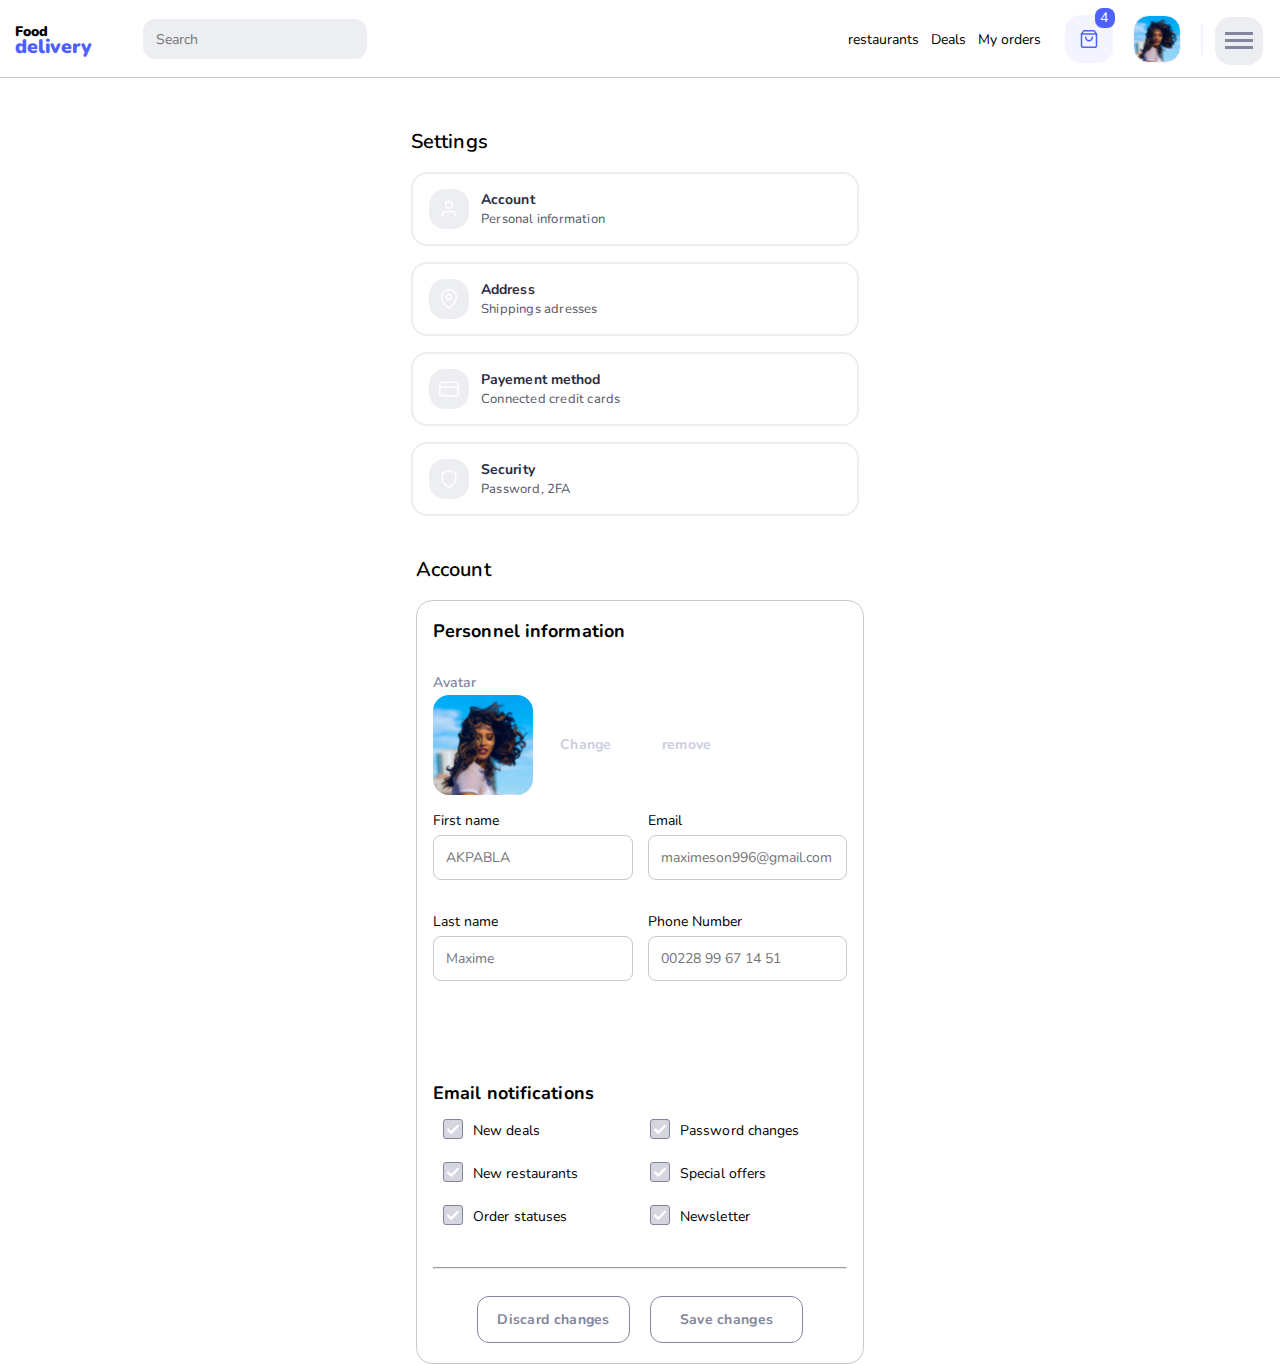
<file: home2.html>
<!DOCTYPE html>
<html lang="en">

<head>
    <meta charset="UTF-8">
    <meta http-equiv="X-UA-Compatible" content="IE=edge">
    <meta name="viewport" content="width=device-width, initial-scale=1.0">
    <link href="https://fonts.googleapis.com/css2?family=Nunito:ital,wght@0,300;0,400;0,500;0,700;1,300;1,400;1,500;1,600&family=Roboto:ital,wght@0,400;0,500;1,300;1,400&display=swap" rel="stylesheet">
    <title>contact</title>
    <link rel="stylesheet" href="style.css">
</head>

<body>
    <header class="header">
        <div class="home_head">
         <div class="home_head_search">
            <div class="food_delivery">
                <div class="food">Food</div>
                <div class="delivery">delivery</div>
            </div>
            <div class="recherche">
                <input type="search" class="search" placeholder="Search">
            </div>
         </div>
         <nav>
            <div class="home_head_img">
                <div class="header_box1"></div>
                <div class="header_box2"></div>
                <div class="header_box3"></div>
            </div>
            <div class="nav">
                <a href="#">restaurants</a>
                <a href="#">Deals</a>
                <a href="#">My orders</a>
            </div>
         </nav>
        </div>
        <label for="inputcheckbox1" class="checkboxlabel1">
            <input type="checkbox" class="checkboxinput1" id="inputcheckbox1">
            <div class="bar diagonal diagonal1"></div>
            <div class="bar horizontal"></div>
            <div class="bar diagonal diagonal2" ></div>
            <div class="sidebar">
              <ul>
                 <li>
                    <a href="home.html">Acceuil</a>
                 </li>
                 <li>
                    <a href="home2.html">Contact</a>
                 </li>
                 <li>
                     <a href="index.html">Connectez</a>
                </li>
              </ul>
            </div>
        </label>
    </header>
    <div class="login_contenair2">
        <div class="contact_main">
            <p class="home2_title">Settings</p>
            <div class="case">
                <div class="ico"> <img src="img/user.svg" alt=""></div>
                <div class="case_main">
                    <p class="ico_title">Account</p>
                    <p>Personal information</p>
                </div>
            </div>
            <div class="case">
                <div class="ico"> <img src="img/map pin.svg" alt=""></div>
                <div class="case_main">
                    <p class="ico_title">Address</p>
                    <p>Shippings adresses</p>
                </div>
            </div>
            <div class="case">
                <div class="ico"> <img src="img/credit card.svg" alt=""></div>
                <div class="case_main">
                    <p class="ico_title">Payement method</p>
                    <p>Connected credit cards</p>
                </div>
            </div>
            <div class="case">
                <div class="ico"><img src="img/shield on.svg" alt=""></div>
                <div class="case_main">
                    <p class="ico_title">Security</p>
                    <p>Password, 2FA</p>
                </div>
            </div>
        </div>
     <div class="account_account">
        <p class="home2_title">Account</p>
        <div class="account">
            <p>Personnel information</p>
            <div class="avatar">
                <div class="avatar1">Avatar</div>
                <div class="avatar2">
                    <div class="avatar_icon"></div>
                    <div class="change">Change</div>
                    <div class="remove">remove</div>
                </div>
            </div>
            <form action="#" class="form">
               <div class="text">
                <label for="firstnameinput">First name</label>
                <input type="text" id="firtnameinput" placeholder="AKPABLA">
                <label for="lastnameinput">Last name</label>
                <input type="text" id="lastnameinput" placeholder="Maxime">
               </div>
               <div class="mailinput">
                <label for="mailinput">Email</label>
                <input type="email" id="mailinput" placeholder="maximeson996@gmail.com">
                <label for="numberinput">Phone Number</label>
                <input type="number" id="numberinput" placeholder="00228 99 67 14 51">
               </div>
            </form>
            <p class="mail">Email notifications</p>
            
         <div class="form">
                <div class="text1">
            <div class="input1">
                <label for="checkbox">
                    <input type="checkbox" class="class" id="checkbox">
                    <span class="label"></span>
                    New deals
                </label>
            </div>
            <div class="input1">
                <label for="New restaurants">
                    <input type="checkbox" class="class" id="New restaurants">
                    <span class="label"></span>
                    New restaurants
                </label>
            </div>
        
            <div class="input1">
                <label for="Order statuses">
                    <input type="checkbox" class="class" id="Order statuses">
                    <span class="label"></span>
                    Order statuses
                </label>
            </div>
        </div>
        <div class="mailinput1">
            <div class="input1">
                <label for="Password changes">
                    <input type="checkbox" class="class" id="Password changes">
                    <span class="label"></span>
                    Password changes
                </label>
            </div>
            <div class="input1">
                <label for="Special offers">
                    <input type="checkbox" class="class" id="Special offers">
                    <span class="label"></span>
                    Special offers
                </label>
            </div>
            <div class="input1">
                <label for="Newsletter">
                    <input type="checkbox" class="class" id="Newsletter">
                    <span class="label"></span>
                    Newsletter
                </label>
            </div>
        </div>
        </div>
            <button class="account_button">log out</button>
            <hr>
          <div class="button1">
            <div class="account_bottom">
                <div class="discard">Discard changes</div>
                <div class="save">Save changes</div>
            </div>
          </div>
        </div>
     </div>
    </div>
</div>

</body>

</html>
</file>
<file: style.css>
* {
  box-sizing: border-box;
  font-family: "nunito", sans-serif;
  font-size: 14px;
  transition: all 0.3s;
}

body {
  margin: 0;
}
.login_contenair,
.login_contenair1,
.login_contenair2 {
  margin: 80px 15px auto;
  overflow: hidden;
  display: flex;
  flex-direction: column;
  align-content: space-around;
  flex-wrap: nowrap;
  justify-content: space-between;
  align-items: center;
}

header {
  position: fixed;
  padding: 15px 15px 15px 15px;
  background-color: #fff;
  top: 0;
  width: 100%;
  z-index: 5000;
  border-bottom: solid 1px rgba(182, 182, 182, 0.733);
}

.food_delivery {
  padding: 5px 0;
  width: 78.5px;
  font-weight: 900;
  line-height: 15px;
  margin-top: 10px;
}

.foot {
  margin: 0;
  font-size: 19.5px;
  color: rgba(43, 43, 67, 1);
}

.delivery {
  margin: 0;
  font-size: 19.5px;
  color: rgba(78, 96, 255, 1);
}

.checkboxlabel1 {
  position: absolute;
  top: 17px;
  right: 17px;
  height: 48px;
  width: 48px;
  background-color: rgba(237, 238, 242, 1);
  border-radius: 16px;
  cursor: pointer;
  padding: 15px 10px 10px 10px;
}

.checkboxinput1 {
  display: none;
}

.horizontal,
.diagonal {
  position: relative;
  float: right;
}

.checkboxinput1:checked ~ .horizontal {
  opacity: 0;
}

.checkboxinput1:checked ~ .diagonal1 {
  transform: rotate(45deg);
  margin-top: 4px;
}

input[type="checkbox"]:checked ~ .diagonal2 {
  transform: rotate(-45deg);
  margin-top: -12px;
}

input[type="checkbox"] {
  display: none;
}

.bar {
  width: 100%;
  height: 3px;
  background-color: rgba(131, 133, 156, 1);
  margin-bottom: 4px;
}

.sidebar {
  background-color: rgb(255, 255, 255);
  position: fixed;
  top: 81px;
  right: -60px;
  width: 83px;
  transform: translateX(125px);
}

.sidebar ul {
  padding: 0 10px;
}

.checkboxinput1:checked ~ .sidebar {
  transform: translateX(-60px);
}

li {
  padding-bottom: 5px;
  margin: 10px 0;
  list-style: none;
  border-bottom: 1px solid rgb(196, 197, 199);
}

li a {
  font-size: 20px;
}

a {
  text-decoration: none;
  color: rgb(166, 168, 173);
}

a:hover {
  text-decoration: underline;
  color: black;
}

h1 {
  margin: 60px 0 16px 0;
  font-size: 60px;
  font-weight: 700;
  line-height: 82px;
}
p {
  line-height: 20px;
  margin-bottom: 32px;
}
input[type="mail"],
input[type="password"] {
  display: block;
  padding: 10px;
  width: 100%;
  border: 1px solid rgba(199, 200, 210, 1);
  border-radius: 8px;
  margin: 5px 0 28px 0;
}

input {
  cursor: pointer;
}
.input {
  display: flex;
  align-items: center;
  margin-bottom: 40px;
}
input:hover {
  border: 1px solid rgba(78, 96, 255, 1);
  transition: 0.3s;
}
button {
  background-color: rgba(78, 96, 255, 1);
  color: white;
  border: 1px solid rgba(78, 96, 255, 1);
  width: 100%;
  padding: 12px 0;
  margin-bottom: 28px;
  box-shadow: 0px 8px 20px rgba(78, 96, 255, 0.16);
  border-radius: 8px;
}
button:hover {
  cursor: pointer;
}
.login_footer {
  width: 100%;
  text-align: center;
  font-weight: 700;
}
.sign_up {
  margin: 134px auto 32px auto;
}
.home_head {
  display: flex;
  align-items: center;
  justify-content: space-between;
}
.home_head_img {
  display: flex;
  align-items: center;
  justify-content: space-between;
}
.box {
  width: 345px;
  display: flex;
  justify-content: space-between;
  padding: 10px 16px;
}
.all a {
  font-size: 20px;
  line-height: 28px;
  letter-spacing: 0.1px;
  color: rgba(43, 43, 67, 1);
  font-weight: 600;
}
.prix {
  margin: 8px 0 0 -3px;
  font-weight: 800;
  font-size: 40px;
  line-height: 56px;
  letter-spacing: 0.1px;
  color: rgba(78, 96, 255, 1);
}
.red {
  color: rgba(253, 109, 34, 1);
}
.title_right {
  margin: 8px -4px;
  letter-spacing: 1px;
  color: rgba(131, 133, 156, 1);
}
.header_box1 {
  position: relative;
  height: 48px;
  width: 48px;
  background: url(img/shopping\ bagbox.svg) center center/ 20px 20px no-repeat;
  background-color: rgba(243, 244, 255, 1);
  border-radius: 16px;
  cursor: pointer;
}

.header_box1::after {
  content: "4";
  position: absolute;
  top: -7px;
  left: 30px;
  width: 15px;
  height: 20px;
  background-color: #4e60ff;
  color: #fff;
  padding-left: 5px;
  border-radius: 8px;
}
.header_box2 {
  padding: 2px;
  border: solid 1px rgba(243, 244, 255, 1);
  height: 48px;
  width: 48px;
  background: url(img/femme.svg) center center/ cover no-repeat;
  border-radius: 16px;
  margin: 0 36px 0 20px;
}
.header_box3 {
  height: 48px;
  width: 48px;
  background-color: rgb(255, 255, 255);
  border-radius: 16px;
  position: relative;
}
.header_box3::after {
  content: "";
  position: absolute;
  width: 2px;
  height: 32px;
  background-color: rgba(243, 244, 255, 1);
  top: 8px;
  left: -16px;
}
.creme1 {
  border-radius: 16px;
  margin: 24px 0 30px 0;
  width: 345px;
  height: 296px;
  background: url(img/creme.svg) center bottom / 300px 229px no-repeat
    rgba(243, 244, 255, 1);
}
.burger1 {
  border-radius: 16px;
  width: 345px;
  height: 296px;
  background: url(img/burger1.svg) center bottom / 300px 195px no-repeat
    rgba(255, 243, 237, 1);
}

.block {
  border-radius: 16px;
  padding-top: 14px;
  text-align: center;
  width: 100px;
  height: 80px;
  border: 1px solid rgb(206 207 223);
  cursor: pointer;
}
.block:hover {
  color: rgba(78, 96, 255, 1);
  background-color: rgba(243, 244, 255, 1);
  border: solid 1px rgba(78, 96, 255, 1);
}
.block1 {
  margin-bottom: 15px;
}
.block2 {
  margin: 0 15px 15px 15px;
}
.nearby {
  font-size: 20px;
  font-weight: 600;
  line-height: 28px;
  letter-spacing: 0.1px;
  margin: 0 0 16px 0;
}
.home_article_bottom {
  margin-bottom: 30px;
  border-radius: 16px;
  position: relative;
  width: 345px;
  height: 276px;
  background: url(img/table1.svg) center top/cover no-repeat;
}
.home_article_bottom::before {
  content: "FEATURED";
  color: #fff;
  border: rgba(78, 96, 255, 1) 1px solid;
  background-color: rgba(78, 96, 255, 1);
  border-radius: 0 16px 0 16px;
  top: 0px;
  right: 0px;
  position: absolute;
  padding: 8px 16px;
  font-size: 11px;
  font-weight: 700;
}
.home_article_bottom1 {
  margin-bottom: 30px;
  border-radius: 16px;
  position: relative;
  width: 345px;
  height: 276px;
  background: url(img/frites.svg) center top/cover no-repeat;
}
.home_article_bottom2 {
  margin-bottom: 30px;
  border-radius: 16px;
  position: relative;
  width: 345px;
  height: 276px;
  background: url(img/table2.svg) center top/cover no-repeat;
}
.burger_pizza {
  display: flex;
  align-items: center;
  justify-content: space-between;
  width: 1px;
}
.bottom_left {
  top: 160px;
  position: absolute;
  background-color: #fff;
  height: 119px;
  border-radius: 0 0 16px 16px;
  border: solid 1px rgba(255, 255, 255, 1);
  width: 345px;
  padding: 16px 18.5px 16px 16px;
}
.home_article_title {
  font-size: 18px;
  line-height: 24px;
  letter-spacing: 0.1px;
  color: rgba(43, 43, 67, 1);
  font-weight: 700;
  width: 310px;
}
.bottom {
  display: flex;
  justify-content: space-between;
  align-items: center;
}
.home_time {
  font-size: 12px;
  color: rgba(131, 133, 156, 1);
  line-height: 16px;
  font-weight: 600;
  margin: 6px 0 14px 0;
  width: 200px;
}
.time1 {
  position: relative;
  margin: 0px 20px 0 0;
}
.time1::after {
  content: ".";
  position: absolute;
  top: -2px;
  right: -29px;
  color: blue;
  font-weight: bold;
}
.sushi_block {
  margin-right: 5px;
  height: 24px;
  width: 90px;
  border-radius: 100px;
  padding: 4px 10px;
  background-color: rgba(237, 238, 242, 1);
}
.sushi_block p {
  margin: 0px 0 0 8px;
  font-size: 12px;
}
.home2_title {
  font-size: 20px;
  line-height: 28px;
  letter-spacing: 0.1px;
  font-weight: 600;
  margin: 24px 0 16px 0;
}
.case {
  border: solid 2px rgba(237, 238, 242, 1);
  display: flex;
  align-items: center;
  margin-bottom: 16px;
  border-radius: 16px;
  cursor: pointer;
}
.case:hover {
  border: 2px solid rgba(78, 96, 255, 1);
  background-color: rgba(243, 244, 255, 1);
}
.ico {
  border-radius: 16px;
  padding: 10px 10px;
  width: 40px;
  height: 40px;
  margin: 15px 12px 15px 16px;
  background-color: rgba(237, 238, 242, 1);
}
.ico:hover {
  background-color: rgba(78, 96, 255, 1);
}
.ico .user {
  color: rgba(78, 96, 255, 1);
}
.case_main p {
  margin: 0;
  font-size: 13px;
  line-height: 18px;
  letter-spacing: 0.2px;
  font-weight: 400;
  color: rgba(84, 85, 99, 1);
}
.case_main .ico_title {
  font-size: 14px;
  line-height: 20px;
  letter-spacing: 0.1px;
  font-weight: 700;
  color: rgba(43, 43, 67, 1);
}
.account {
  padding: 0 16px;
  border: solid 1px rgba(199, 200, 210, 1);
  border-radius: 16px;
}
.account p {
  font-weight: 700;
  font-size: 18px;
  line-height: 24px;
  letter-spacing: 0.1px;
}
.avatar {
  margin: 16px 0 16px 0;
}
.avatar1 {
  margin-bottom: 4px;
  color: rgba(131, 133, 156, 1);
  font-weight: 600;
  line-height: 16px;
}
.avatar2 {
  display: flex;
  justify-content: space-between;
  align-items: center;
}
.avatar_icon {
  height: 100px;
  width: 100px;
  border-radius: 16px;
  background: url(img/femme.svg) center center/ cover no-repeat;
}
.change,
.remove {
  font-weight: 700;
  font-size: 14px;
  line-height: 20px;
  letter-spacing: 0.3px;
  border: solid 1px transparent;
  color: rgb(203, 205, 224);
  border-radius: 16px;
  padding: 12px 16px;
}
.remove {
  margin: 0 16px;
}
.change:hover,
.remove:hover {
  color: rgba(78, 96, 255, 1);
  border-radius: 16px;
  padding: 12px 16px;
  border: solid 1px rgba(78, 96, 255, 1);
}
form input {
  margin: 4px 0 32px 0;
  width: 100%;
  display: inline-block;
  padding: 12px;
  border-radius: 8px;
  border: solid 1px rgba(199, 200, 210, 1);
}
.input1 {
  margin-left: 40px;
  position: relative;
  display: flex;
  align-items: center;
  flex-wrap: wrap;
  margin-bottom: 24px;
  letter-spacing: 0.1px;
}
.input1 input {
  display: none;
}
.mail {
  margin: 68px 0 16px 0;
}
.account button {
  background-color: white;
  border: 1px solid red;
  color: red;
  box-shadow: none;
  width: 100%;
  font-weight: 700;
}
.account button:hover {
  background-color: rgb(216, 245, 236);
  border: 1px solid rgb(70, 223, 151);
  color: rgb(70, 223, 151);
  font-weight: 700;
}
.account_bottom {
  display: flex;
  justify-content: space-between;
  margin: 20px 0px;
}
.discard,
.save {
  cursor: pointer;
  padding: 13px 16px;
  border: 1px solid rgba(131, 133, 156, 1);
  color: rgba(131, 133, 156, 1);
  width: 153px;
  text-align: center;
  letter-spacing: 0.3px;
  border-radius: 12px;
  font-weight: bold;
}
.discard:hover,
.save:hover,
.login_article_button:hover {
  background-color: rgba(78, 96, 255, 1);
  color: white;
  border: 1px solid rgba(78, 96, 255, 1);
  box-shadow: 0px 8px 20px rgba(78, 96, 255, 0.16);
  border-radius: 12px;
}
.label {
  cursor: pointer;
  width: 20px;
  height: 20px;
  position: absolute;
  border: solid 1px rgba(131, 133, 156, 1);
  border-radius: 3px;
  top: -2px;
  left: -30px;
  background: url(img/Vector.svg) center center/12px 10px no-repeat
    rgb(213, 214, 224);
}
.class:checked ~ .label {
  border: solid 1px rgba(78, 96, 255, 1);
  border-radius: 3px;
  background: url(img/Vector.svg) center center/12px 10px no-repeat
    rgba(78, 96, 255, 1);
}
.login_block_2,
.search,
.nav {
  display: none;
}
.pack {
  display: flex;
  justify-content: space-around;
  flex-wrap: wrap;
  margin: 32px 0 40px 0;
}
.pack1,
.pack2 {
  display: flex;
  margin: 10 50px;
}
.contact_main {
  width: 100%;
}
.account_account {
  width: 100%;
}
@media only screen and (min-width: 1083px) {
  .pack {
    display: flex;
    justify-content: space-around;
    flex-wrap: wrap;
    margin: 32px 0 40px 0;
  }
  .pack1,
  .pack2 {
    display: flex;
  }

  .food_delivery {
    margin: 0;
  }
  .login_block {
    display: flex;
    justify-content: space-between;
    height: 860px;
    background-color: rgba(105, 123, 255, 1);
  }
  .home_head_search {
    display: flex;
    align-items: center;
  }
  .search {
    display: flex;
    width: 224px;
    height: 40px;
    border-radius: 12px;
    border: solid 1px #edeef2;
    padding: 12px;
    background-color: #edeef2;
    margin-left: 49px;
  }
  nav {
    display: flex;
    flex-direction: row-reverse;
    justify-content: center;
  }
  .nav {
    margin: 15px 24px 0;
    display: flex;
  }
  .nav a {
    padding: 0 0 0 12px;
    color: black;
  }
  .login_block_1 header {
    width: 20%;
    border-bottom: none;
    padding-left: 0;
  }

  .login_block_1 {
    width: 40%;
    background-color: #fff;
  }

  .login_head {
    width: 80%;
    margin: 0 auto 0 auto;
  }

  .login_contenair1 {
    width: 80%;
    margin: 80px auto 0 auto;
  }
  /*
    .login_contenair1 header {
        width: 350px;
        border-bottom: none;
        margin: 0 auto;
    }*/
  .login_block_2 {
    display: block;
    width: 60%;
    background-color: rgba(105, 123, 255, 1);
  }
  .login_block_2_1 {
    display: flex;
    justify-content: space-between;
    margin: 0 auto;
  }
  .login_block_2_1_2 {
    width: 100%;
  }
  input[type="mail"],
  input[type="password"],
  button {
    width: 100%;
  }
  .login_contenair {
    margin: 104px auto 0 auto;
  }
  .login_contenair2 {
    margin: 104px auto 0 auto;
    display: flex;
  }

  .avatar2 {
    display: flex;
    justify-content: normal;
  }
  .change {
    margin-left: 10px;
  }
  .form input {
    margin: 5px 15px 32px 0px;
    padding: 12px;
    border-radius: 8px;
    border: solid 1px rgba(199, 200, 210, 1);
  }
  .form input:hover{
    border: 1px solid rgba(78, 96, 255, 1);
    transition: 0.3s;
  }
  .form {
    display: flex;
    align-items: center;
    margin: 0 auto;
  }
  .text1,
  .mailinput1 {
    width: 341px;
    margin-bottom: 10px;
  }
  .text {
    margin-right: 15px;
  }
  .account_button {
    display: none;
  }
  #account_button1 {
    display: block;
    background-color: white;
    border: 1px solid red;
    color: red;
    box-shadow: none;
    width: 84px;
    font-weight: 700;
    margin: 0;
  }
  .button1 {
    display: flex;
    justify-content: space-between;
    align-items: center;
  }
  .account_button1:hover {
    background-color: rgb(216, 245, 236);
    border: 1px solid rgb(70, 223, 151);
    color: rgb(70, 223, 151);
    font-weight: 700;
  }
  .discard {
    margin-right: 10px;
  }
  .save {
    margin-left: 10px;
  }
  /*.input1 {
        margin-left: 40px;
        position: relative;
        display: flex;
        align-items: center;
        flex-wrap: wrap;
        margin-bottom: 24px;
        letter-spacing: 0.1px;
    }*/
  header {
    width: 100%px;
    height: 80px;
  }
  .header {
    margin: 0 auto;
    height: 78px;
  }
  .checkboxlabel1 {
    position: absolute;
    top: 17px;
    height: 48px;
    width: 48px;
    background-color: rgba(237, 238, 242, 1);
    border-radius: 16px;
    cursor: pointer;
    padding: 15px 10px 10px 10px;
  }
  .sidebar {
    background-color: rgb(255, 255, 255);
    position: fixed;
    top: 81px;
    width: 83px;
    opacity: 0;
  }
  .checkboxinput1:checked ~ .sidebar {
    opacity: 1;
  }
  .box_creme1_burger1 {
    display: flex;
    justify-content: space-between;
    align-items: center;
  }
  .creme1 {
    border-radius: 16px;
    margin: 0 10px 0 0;
    width: 540px;
    height: 188px;
    background: url(img/creme.svg) left bottom / 290px 224px no-repeat
      rgba(243, 244, 255, 1);
  }
  .burger1 {
    border-radius: 16px;
    margin: 0 0 0 10px;
    width: 540px;
    height: 188px;
    background: url(img/burger1.svg) left bottom / 280px 202px no-repeat
      rgba(255, 243, 237, 1);
  }
  .block {
    width: 160px;
  }
  .home_article,
  .like {
    margin: 0 100px;
    display: flex;
    justify-content: space-between;
    align-items: center;
    flex-wrap: wrap;
  }

  .block {
    margin: 0 10px;
  }

  .pizza {
    margin-left: 0;
  }

  .deserts {
    margin-right: 0;
  }

  .box {
    width: 540px;
    display: flex;
    flex-direction: column;
    padding: 24px 24px 16px 0;
    align-items: flex-end;
  }

  .title_right {
    margin: 36px 0 0 0;
    letter-spacing: 1px;
    color: rgba(131, 133, 156, 1);
    width: 177px;
  }

  .login_article_1 {
    margin-left: 50px;
    margin-top: 48px;
    z-index: 1;
    width: 80%;
    height: 436.5px;
    border: oldlace solid 1px;
    border-radius: 15px;
  }
  .login_block_2_contenair {
    width: 80%;
    margin: 0 auto;
  }

  .login_article_2 {
    margin-top: 80px;
    padding: 13px;
    height: 300px;
    border: oldlace solid 1px;
    background-color: #fff;
    border-radius: 15px;
    box-shadow: -65px 0px 35px rgba(0, 0, 0, 0.22);
  }
  .login_article_2_1 {
    border-radius: 10px;
    width: 100%;
    height: 151px;
    background: url(img/table.svg) center center / cover;
  }
  ..login_article_2_1_1 {
    height: 434px;
  }
  .login_article_2 h2 {
    margin-bottom: 0;
  }
  .login_article_2 p {
    width: 100%;
    margin: 5px 0 10px;
    letter-spacing: -0.6px;
    line-height: 18px;
    font-size: 13px;
    font-weight: 400;
    color: #83859c;
    height: 27px;
  }
  .money {
    top: 28px;
    letter-spacing: 0.1px;
    line-height: 32px;
    font-size: 24px;
    font-weight: 800;
    position: relative;
  }
  .money::before {
    content: "";
    background: #f3f4ff;
    background: url(img/+.svg) center center/20px 20px no-repeat#F3F4FF;
    width: 27px;
    height: 27px;
    position: absolute;
    top: 0px;
    right: 0px;
    border-radius: 10px;
  }
  .log {
    z-index: 20;
  }
  .login_article_3 {
    width: 620px;
    z-index: 2;
    border: oldlace solid 1px;
    border-radius: 15px;
    padding: 13px;
    background-color: #fff;
    display: flex;
    box-shadow: 1px -30px 35px rgba(0, 0, 0, 0.35);
  }
  .login_article_3_1 {
    border-radius: 10px;
    width: 152px;
    height: 105px;
    background: url(img/3.svg) center center / 100%;
  }
  .login_article_3_2 {
    display: flex;
    flex-direction: column;
    margin-left: 20px;
    width: 271px;
  }
  .login_article_3 h2 {
    margin-bottom: 0;
  }
  .login_article_3 p {
    width: 267px;
    margin: 5px 0 10px;
    letter-spacing: -0.6px;
    line-height: 18px;
    font-size: 13px;
    font-weight: 400;
    color: #83859c;
    height: 27px;
  }
  .money1 {
    letter-spacing: 0.1px;
    line-height: 32px;
    font-size: 24px;
    font-weight: 800;
    position: relative;
  }
  .money1::before {
    content: "";
    background: #f3f4ff;
    background: url(img/addtocart.svg) center center/cover no-repeat;
    width: 112px;
    height: 68px;
    position: absolute;
    top: -40px;
    right: -147px;
    border-radius: 10px;
  }
  .login_bottom {
    color: white;
    text-align: center;
    margin: 68px auto 40px auto;
    bottom: -276px;
    left: -100px;
  }
  .money1::after {
    content: "";
    background: url(img/dots.svg) center center/cover no-repeat;
    width: 60px;
    height: 8px;
    position: absolute;
    top: 240px;
    right: 100px;
  }

  .login_bottom_title {
    font-size: 32px;
    line-height: 42px;
    font-weight: bold;
    letter-spacing: 0.1px;
  }

  .login_bottom p {
    margin: 0 auto;
    max-width: 480px;
  }

  .login_article_1 {
    background-color: rgba(255, 255, 255, 1);
  }

  .login_article_1_1 {
    display: flex;
    justify-content: space-between;
    align-items: center;
    height: 71.5px;
    padding: 14px;
    border-bottom: solid 1px #edeef2;
  }

  .login_article_1_1 h2 {
    margin: 0;
  }

  .login_article_button {
    padding: 9px 0 13px 0;
    border: 1px solid rgba(78, 96, 255, 1);
    color: rgba(78, 96, 255, 1);
    width: 107.5px;
    text-align: center;
    letter-spacing: 0.3px;
    border-radius: 12px;
    font-weight: 700;
  }
  .login_article_1_1_1 p {
    margin: 10px;
  }
  .login_article_1_1_1_1 {
    display: flex;
    justify-content: space-between;
    align-items: center;
    width: 145px;
  }

  .number {
    margin-right: 12px;
    width: 26px;
    font-weight: 600;
    font-size: 18px;
    letter-spacing: 0.09px;
    color: rgba(78, 96, 255, 1);
  }

  .etoile {
    margin-right: 2.9px;
    cursor: pointer;
    display: flex;
    justify-content: space-between;
    align-items: center;
    width: 10px;
    height: 10px;
    background: url(img/etoile.svg) center center / cover no-repeat;
  }

  .etoile:hover,
  .etoile:active {
    transition: all 0.3s;
    background: url(img/etoile2.svg) center center/cover no-repeat;
  }

  .login_article_1_1_1_1 p {
    font-size: 10px;
    margin: 1px 0 0 2px;
    color: rgba(131, 133, 156, 1);
    font-weight: 400;
    line-height: 18px;
  }
  .login_article_1_1_1 h2 {
    margin-bottom: 1px;
  }

  .sort {
    position: relative;
    margin: 10.7px auto;
    display: flex;
    align-items: center;
    justify-content: left;
    font-size: 13px;
    font-weight: 600;
    padding: 4px 0px 4px 6px;
    border: solid 1px rgba(131, 133, 156, 1);
    width: 170px;
    border-radius: 10px;
  }

  .sort::after {
    content: "^";
    position: absolute;
    top: 8px;
    right: 10px;
    transform: rotate(180deg);
    font-size: 10px;
    color: rgba(131, 133, 156, 1);
  }

  .sort1 {
    color: rgba(131, 133, 156, 1);
  }

  .sort p {
    margin: 0 0 0 5px;
  }

  .login_article_1_2_1 {
    display: flex;
    justify-content: space-between;
    width: 100%;
  }

  .profil {
    margin-right: 11px;
    width: 150px;
    height: 50px;
    border-radius: 50px;
    background: url(img/circle.svg) center center/ 32px 32px no-repeat;
  }
  .login_article_1_2_1 .profil1 {
    margin-right: 11px;
    width: 150px;
    height: 50px;
    border-radius: 50px;
    background: url(img/circle1.svg) center center/ 32px 32px no-repeat;
  }
  .like1 {
    display: flex;
    width: 70px;
    justify-content: space-between;
  }

  .like {
    margin: 0;
    cursor: pointer;
  }
  .good {
    width: 20px;
    height: 20px;
    background: url(img/like.svg) center center / 12px 12px no-repeat;
    transform: rotate(180deg);
  }

  .bad {
    width: 20px;
    height: 20px;
    background: url(img/like.svg) center center/12px 12px no-repeat;
  }

  /*@media only screen and (min-width:1055px) {
    .pack {
        display: flex;
        justify-content: space-around;
        flex-wrap: wrap;
        margin: 32px 0 40px 0;
    }

      .login_article_2 {
          display:block;
        margin-top: 80px;
        padding: 13px;
        width: 120%;
        height: 320px;
        border: oldlace solid 1px;
        background-color: #fff;
        border-radius: 15px;
        box-shadow: -65px 0px 35px rgba(0, 0, 0, .22);
       }
   }
   */
  .contact_main {
    width: 35%;
    margin-right: 10px;
  }
  .account_account {
    width: 35%;
  }
  .button1 {
    display: flex;
    justify-content: space-around;
    align-items: center;
  }

  @media only screen and (min-width: 1440px) {
    .contact_main {
      width: 35%;
      margin-right: 10px;
    }
    .account_account {
      width: 35%;
    }
    .button1 {
      display: flex;
      justify-content: space-around;
      align-items: center;
    }
    .pack {
      display: flex;
      justify-content: space-around;
      flex-wrap: wrap;
      margin: 32px 0 40px 0;
    }
    .checkboxlabel1 {
      position: absolute;
      top: 17px;
      right: 6px;
      height: 48px;
      width: 48px;
      background-color: rgba(237, 238, 242, 1);
      border-radius: 16px;
      cursor: pointer;
      padding: 15px 10px 10px 10px;
    }
    .sidebar {
      background-color: rgb(255, 255, 255);
      position: fixed;
      right: 85px;
      top: 81px;
      width: 83px;
      opacity: 0;
    }
  }
}
</file>
